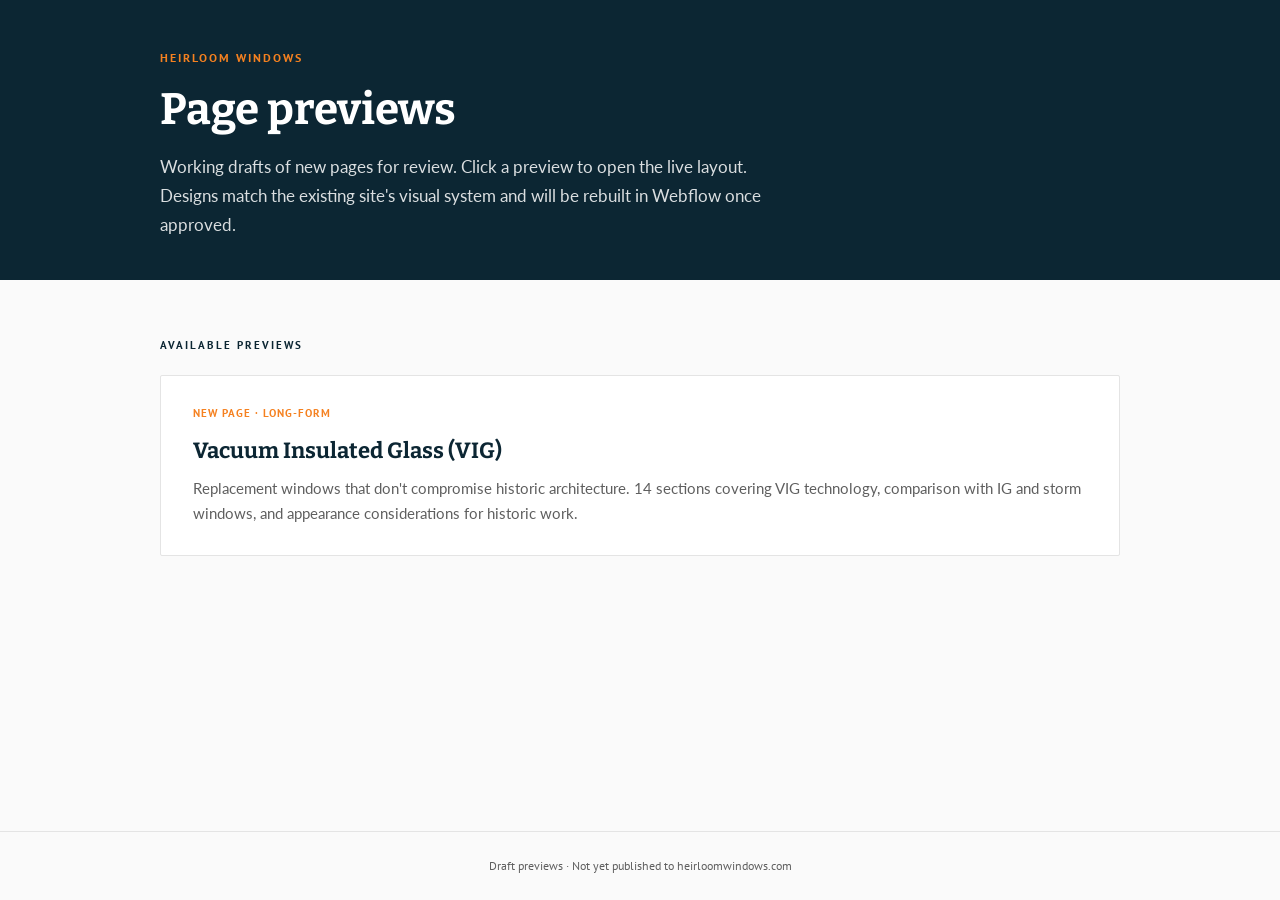
<file: index.html>
<!DOCTYPE html>
<html lang="en">
<head>
  <meta charset="UTF-8">
  <meta name="viewport" content="width=device-width, initial-scale=1.0">
  <title>Heirloom Windows — Page Previews</title>
  <link href="https://fonts.googleapis.com/css2?family=Bitter:wght@400;700&family=Lato:wght@400;700&family=PT+Sans:wght@400;700&display=swap" rel="stylesheet">
  <style>
    :root {
      --navy: #0c2633;
      --orange: #f58120;
      --border: #e4e4e4;
      --text-body: #5f5f5f;
      --mute-light: #f5f5f5;
    }
    *, *::before, *::after { box-sizing: border-box; }
    body {
      margin: 0;
      background: #fafafa;
      font-family: 'Lato', 'Helvetica Neue', Arial, sans-serif;
      color: var(--text-body);
      line-height: 1.7;
      min-height: 100vh;
      display: flex;
      flex-direction: column;
    }
    header {
      background: var(--navy);
      color: #fff;
      padding: 48px 5% 40px;
    }
    header .inner { max-width: 960px; margin: 0 auto; }
    .eyebrow {
      font-family: 'PT Sans', sans-serif;
      font-size: 12px;
      font-weight: 700;
      text-transform: uppercase;
      letter-spacing: 2px;
      color: var(--orange);
      margin-bottom: 16px;
    }
    h1 {
      font-family: 'Bitter', Georgia, serif;
      font-size: 36px;
      font-weight: 700;
      color: #fff;
      margin: 0 0 16px;
      line-height: 1.2;
    }
    header p {
      max-width: 620px;
      margin: 0;
      color: rgba(255, 255, 255, 0.85);
      font-size: 17px;
    }
    main { flex: 1; padding: 56px 5% 72px; }
    .wrap { max-width: 960px; margin: 0 auto; }
    .section-label {
      font-family: 'PT Sans', sans-serif;
      font-size: 11px;
      font-weight: 700;
      text-transform: uppercase;
      letter-spacing: 2px;
      color: var(--navy);
      margin-bottom: 20px;
    }
    .preview-list {
      list-style: none;
      padding: 0;
      margin: 0;
      display: grid;
      grid-template-columns: 1fr;
      gap: 16px;
    }
    .preview-card {
      display: flex;
      flex-direction: column;
      padding: 28px 32px;
      background: #fff;
      border: 1px solid var(--border);
      border-radius: 2px;
      text-decoration: none;
      color: var(--text-body);
      transition: border-color 0.15s, box-shadow 0.15s, transform 0.15s;
    }
    .preview-card:hover {
      border-color: var(--orange);
      box-shadow: 0 4px 14px rgba(0, 0, 0, 0.05);
      transform: translateY(-1px);
    }
    .preview-card__title {
      font-family: 'Bitter', Georgia, serif;
      font-size: 22px;
      font-weight: 700;
      color: var(--navy);
      margin: 0 0 6px;
    }
    .preview-card__meta {
      font-family: 'PT Sans', sans-serif;
      font-size: 11px;
      font-weight: 700;
      text-transform: uppercase;
      letter-spacing: 1px;
      color: var(--orange);
      margin-bottom: 10px;
    }
    .preview-card__desc { margin: 0; font-size: 15px; color: var(--text-body); }
    footer {
      padding: 24px 5%;
      border-top: 1px solid var(--border);
      font-family: 'PT Sans', sans-serif;
      font-size: 12px;
      color: var(--text-body);
      text-align: center;
    }
    @media (min-width: 700px) { h1 { font-size: 44px; } }
  </style>
</head>
<body>
  <header>
    <div class="inner">
      <div class="eyebrow">Heirloom Windows</div>
      <h1>Page previews</h1>
      <p>Working drafts of new pages for review. Click a preview to open the live layout. Designs match the existing site's visual system and will be rebuilt in Webflow once approved.</p>
    </div>
  </header>

  <main>
    <div class="wrap">
      <div class="section-label">Available previews</div>
      <ul class="preview-list">
        <li>
          <a class="preview-card" href="./vig/">
            <span class="preview-card__meta">New page · Long-form</span>
            <h2 class="preview-card__title">Vacuum Insulated Glass (VIG)</h2>
            <p class="preview-card__desc">Replacement windows that don't compromise historic architecture. 14 sections covering VIG technology, comparison with IG and storm windows, and appearance considerations for historic work.</p>
          </a>
        </li>
      </ul>
    </div>
  </main>

  <footer>Draft previews · Not yet published to heirloomwindows.com</footer>
</body>
</html>
</file>
